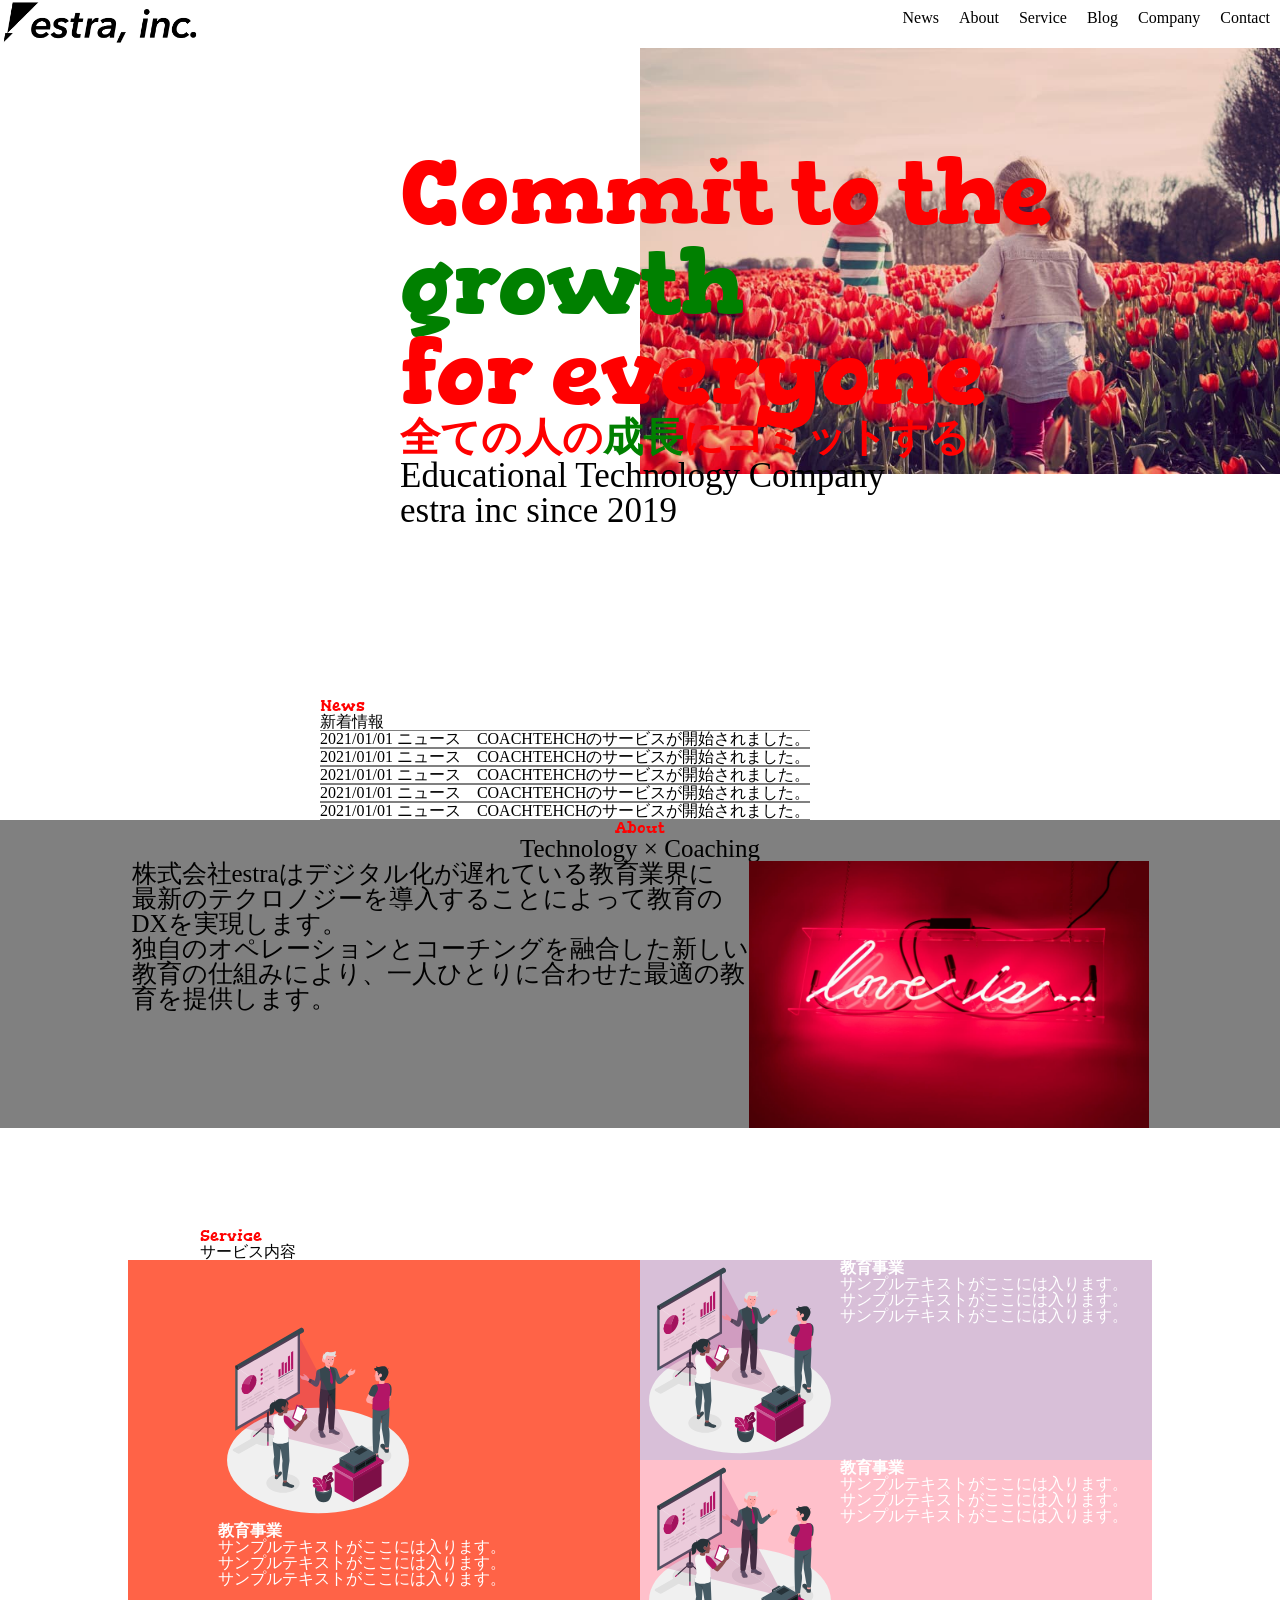
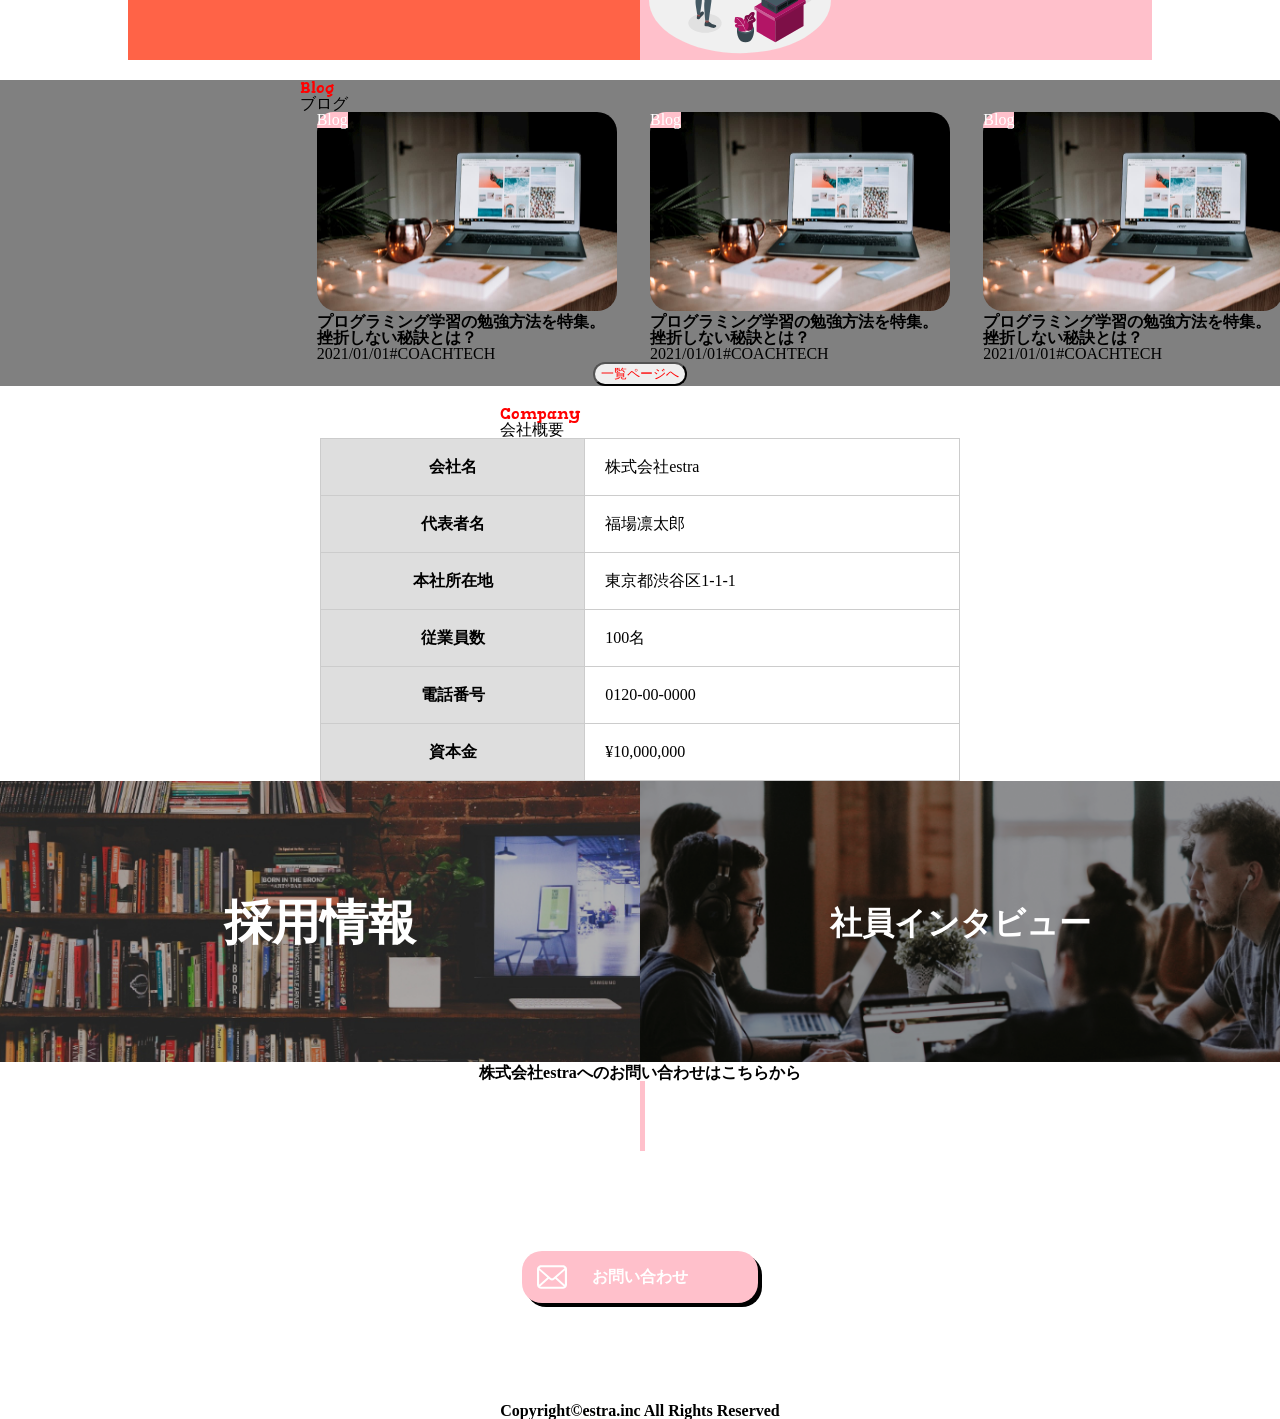
<file: 20220121sakao.html>
<!DOCTYPE html>
<html lang="ja">

<head>
  <meta charset="UTF-8" />
  <meta name="viewport" content="width=device-width, initial-scale=1.0" />
  <title>COACHTECH</title>
  <link rel="stylesheet" href="css/reset.css" />
  <link rel="stylesheet" href="css/style.css" />
  <link rel="preconnect" href="https://fonts.googleapis.com">
  <link rel="preconnect" href="https://fonts.gstatic.com" crossorigin>
  <link href="https://fonts.googleapis.com/css2?family=Gorditas&display=swap" rel="stylesheet">
</head>

<body>
  <div class="header">
    <img class="header-logo" src="img/estra_logo.png">
    <div class="header-list">
      <ul>
        <li>News</li>
        <li>About</li>
        <li>Service</li>
        <li>Blog</li>
        <li>Company</li>
        <li>Contact</li>
      </ul>
    </div>
  </div>
  <div class="top-page">
    <img class="page_gazou" src="img/firstview.jpg">
    <div class="top_page2">
    <h1 class="message1">Commit to the <span>growth</span><br> for everyone</h1>
    <h2 class="message2">全ての人の<span>成長</span>にコミットする</h2>
    <p class="message3">Educational Technology Company <br> estra inc since 2019</p>
    </div>
  </div>
  <div class="main">
    <section>
      <div class="News1">
      <div class="News2">News</div>
      <div class="NewNews">新着情報</div>
      <p class="message4">2021/01/01 ニュース　COACHTEHCHのサービスが開始されました。</p>
      <p class="message4">2021/01/01 ニュース　COACHTEHCHのサービスが開始されました。</p>
      <p class="message4">2021/01/01 ニュース　COACHTEHCHのサービスが開始されました。</p>
      <p class="message4">2021/01/01 ニュース　COACHTEHCHのサービスが開始されました。</p>
      <p class="message4">2021/01/01 ニュース　COACHTEHCHのサービスが開始されました。</p>
    </section>
    </div>
  </div>
    <section>
      <div class="about7">
      <div class="about6">
      <p class="about3">About</p>
      <p class="about4">Technology × Coaching</p>
    </div>
      <div class="about1">
        <div class="about2">
      <div class="about5">
        <div class="content"> 
          <p class="message5">株式会社estraはデジタル化が遅れている教育業界に<br>最新のテクロノジーを導入することによって教育の<br>DXを実現します。</p>
          <p class="message6">独自のオペレーションとコーチングを融合した新しい<br>教育の仕組みにより、一人ひとりに合わせた最適の教<br>育を提供します。</p>
        </div> 
        <img class="main_gazou1" src="img/about.jpg">
        </div>
        </div>
      </div>
    </section>
    <section>
      <div class="Service1">
        <div class="Service2">
          <p class="Service3">Service</p>
          <p class="Service4">サービス内容</p>
          <div class="grid">
            <div class="box1"><img src="img/service__first.svg">
              <h1>教育事業</h1>
              <p>サンプルテキストがここには入ります。<br>サンプルテキストがここには入ります。<br>サンプルテキストがここには入ります。</p>
            </div>
            <div class="box2">
              <div>
              <img src="img/service__first.svg">
              </div>
              <div class="box2_right">
              <h1>教育事業</h1>
              <p>サンプルテキストがここには入ります。<br>サンプルテキストがここには入ります。<br>サンプルテキストがここには入ります。</p>
              </div>
            </div>
            <div class="box3">
              <div>
              <img src="img/service__first.svg">
              </div>
              <div class="box3_right">
              <h1>教育事業</h1>
              <p>サンプルテキストがここには入ります。<br>サンプルテキストがここには入ります。<br>サンプルテキストがここには入ります。</p>
            </div>
          </div>
        </div>
      </div>
    </section>
    <section>
      <div class="Blog1">
        <div class="Blog2">
          <div class="Blog3">Blog</div>
          <div class="Blog4">ブログ</div>
          <div class="Blog7">
            <div class="card">
              <div class="Blog9">
              <img src="img/blog__first.jpg">
              <p class="Blog8">Blog</p>
              </div>
              <h1 class="blog5">プログラミング学習の勉強方法を特集。<br>挫折しない秘訣とは？</h1>
              <p class="blog6">2021/01/01#COACHTECH</p>
            </div>
            <div class="card">
              <div class="Blog9">
              <p class="Blog8">Blog</p>
              </div>
              <img src="img/blog__first.jpg">
              <h1 class="blog5">プログラミング学習の勉強方法を特集。<br>挫折しない秘訣とは？
              </h1>
              <p class="blog6">2021/01/01#COACHTECH</p>
            </div>
            <div class="card">
              <div class="Blog9">
              <p class="Blog8">Blog</p>
              </div>
              <img src="img/blog__first.jpg">
              <h1 class="blog5">プログラミング学習の勉強方法を特集。<br>挫折しない秘訣とは？</h1>
              <p class="blog6">2021/01/01#COACHTECH</p>
            </div>
          </div>
          <button type="button">一覧ページへ</button>
        </div>
    </section>
    <section>
      <div class="company1">
        <div class="company2">
          <div class="company3">Company</div>
          <div class="company4">会社概要</div>
          <table class="kaisha">
            <tr>
              <th>会社名</th>
              <td>株式会社estra</td>
            </tr>
            <tr>
              <th>代表者名</th>
              <td>福場凛太郎
              </td>
            </tr>
            <tr>
              <th>本社所在地</th>
              <td>東京都渋谷区1-1-1</td>
            </tr>
            <tr>
              <th>従業員数</th>
              <td>100名</td>
            </tr>
            <tr>
              <th>電話番号</th>
              <td>0120-00-0000</td>
            </tr>
            <tr>
              <th>資本金</th>
              <td>¥10,000,000</td>
            </tr>
          </table>
        </div>
      </div>
    </section>
    <section>
      <div class="footer1">
        <div class="footer2">
          <div class="footer3"><img src="img/recruit.png">
          <h1 class="footer6">採用情報</h1>
          </div>
          <div class="footer4"><img src="img/interview.png">
          <h1 class="footer7">社員インタビュー</h1>
          </div>
        </div>
      </div>
      <h1 class="footer5">株式会社estraへのお問い合わせはこちらから</h1>
      <div class="line-vertical"></div>
      <a href="" class="btn_pink">お問い合わせ</a>
      <h3><small>Copyright&copy;estra.inc All Rights Reserved </small></h3>
    </section>
  </div>
</body>

</html>
</file>
<file: css/style.css>
.header-logo {
width: 200px;
}
ul {
  list-style: none;
  display: flex;
}
.header-list {
float: right;
}
li {
  padding: 10px 10px 10px 10px;
}
.top-page {
  display: flex;
  position: relative;
  height: 500px;
}
.top_page2 {
  position: absolute;
  top: 100px;
  left: 400px;
}
.page_gazou {
  position: absolute;
  right: 0;
  width: 50%;
}
.message1 {
  font-size: 90px;
  color: red;
  font-family: 'Gorditas', cursive
}
.message2 {
  font-size: 40px;
  color: red;
}
.message3 {
  font-size: 35px;
}
span {
  color: green;
}
.News1 {
  margin: 0 auto;
  width: 50%;
  padding-top: 150px;
}
.News2 {
  color: red;
  font-family: 'Gorditas', cursive
}
.message4 {
  border-top: solid 1px gray;
  border-bottom: solid 1px gray;
  display: inline-block;
}
.about7 {
  background-color: grey;
}
.about6 {
  text-align: center;
}
.about3 {
  color: red;
  font-family: 'Gorditas', cursive
}
.about1 {
  display: flex;
  justify-content: space-around;
}
.about5 {
  display: flex;
}
.about4 {
  font-size: 25px;
}
.main_gazou1 {
  width: 400px;
}
.message5 {
  font-size: 25px;
}
.message6 {
  font-size: 25px;

}
.Service3 {
  padding: 100px 0 0 200px; 
  color: red;
  font-family: 'Gorditas', cursive
}
.Service4 {
  padding: 0 0 0 200px;
}
.box1 {
  grid-column: 1/2;
  grid-row: 1/3;
  background-color:tomato;
  color: white;
  width: 100%;
  padding: 60px 0 0 90px;
  }

.box1 img{
  width: 200px;
}
.box2 {
  grid-column: 2/3;
  grid-row: 1/2;
  background-color:thistle;
  display: flex;
  color: white;
  width: 100%;
}
.box2 img {
  width: 200px;
}
.box3 {
  grid-column: 2/3;
  grid-row: 2/3;
  background-color:pink;
  display: flex;
  color: white;
  width: 100%;
}
.box3 img {
width: 200px;
}
.grid {
  display: grid;
  grid-template-columns: 1fr 1fr;
  grid-template-rows: 200px 200px;
  width: 80%;
  margin: 0 auto;
}
.Blog1 {
  background-color: grey;
}
.Blog7 {
display: flex;
justify-content: space-around;
width: 1000px;
margin: 0 0 0 300px;
}
.card img {
  width: 300px;
  border-radius: 20px;
}
.Blog3 {
  margin: 20px 0 0 300px;
  color: red;
  font-family: 'Gorditas', cursive
}
.Blog4 {
  margin: 0 0 0 300px;
}
.card {
  position: relative;
  top: 0;
  left: 0;
  
}
.Blog8 {
  position: absolute;
  color:white;
  top: 0;
  background-color: pink;
  border-radius: 20px 0 0 0;
} 
.Blog9 {
  position: relative;
}
button {
  display: block;
  border-radius: 30px;
  color: red;
  margin: 0 auto;
}
.company3 {
  margin: 20px 0 0 500px;
  color: red;
  font-family: 'Gorditas', cursive
}
.company4 {
  margin: 0 0 0 500px;
}
.kaisha {
width: 50%;
margin: 0 auto;
}

.kaisha th,
.kaisha td {
border: 1px solid #ccc;
padding: 20px;
}

.kaisha th {
font-weight: bold;
background-color: #dedede; 
}
.footer2 {
  display: flex;
}
.footer3 {
  width: 50%;
  position: relative;
}
.footer4 {
  width: 50%;
  position: relative;
}
img {
  width: 100%;
}
.footer6 {
  position: absolute;
  top: 100;
  left: 0;
  color:white;
  font-size:3em;
    font-weight: 600;
    top: 50%; 
    left: 50%; 
    -ms-transform: translate(-50%, -50%); 
    -webkit-transform: translate(-50%, -50%);
    transform: translate(-50%, -50%); 
    
}
.footer7 {
    position: absolute;
    top: 0;
    left: 0;
    color:white;    
    font-size:2em;
    font-weight: 600;
    top: 50%; 
    left: 50%; 
    -ms-transform: translate(-50%, -50%); 
    -webkit-transform: translate(-50%, -50%);
    transform: translate(-50%, -50%); 
}
.footer5 {
  text-align: center;
}
.line-vertical{
  margin-left: 50%;
  width: 5px;
  height: 70px;
  background-color: pink;
  display: block;
}
.btn_pink {
  position: relative;
  background-color: pink;
  width: 200px;
  display: block;
  padding: 18px;
  text-align: center;
  color: #fff;
  font-size: 16px;
  font-weight: bold;
  text-decoration: none;
  border-radius: 20px;
  margin: 100px auto;
  box-shadow: 4px 4px black;
}

.btn_pink::before {
  content: "";
  position: absolute;
  top: 50%;
  left: 15px;
  background: url(../img/mailicon.svg) no-repeat;
  background-size: cover;
  width: 30px;
  height: 30px;
  transform: translateY(-50%);
}
h3 {
  text-align: center;
}
</file>
